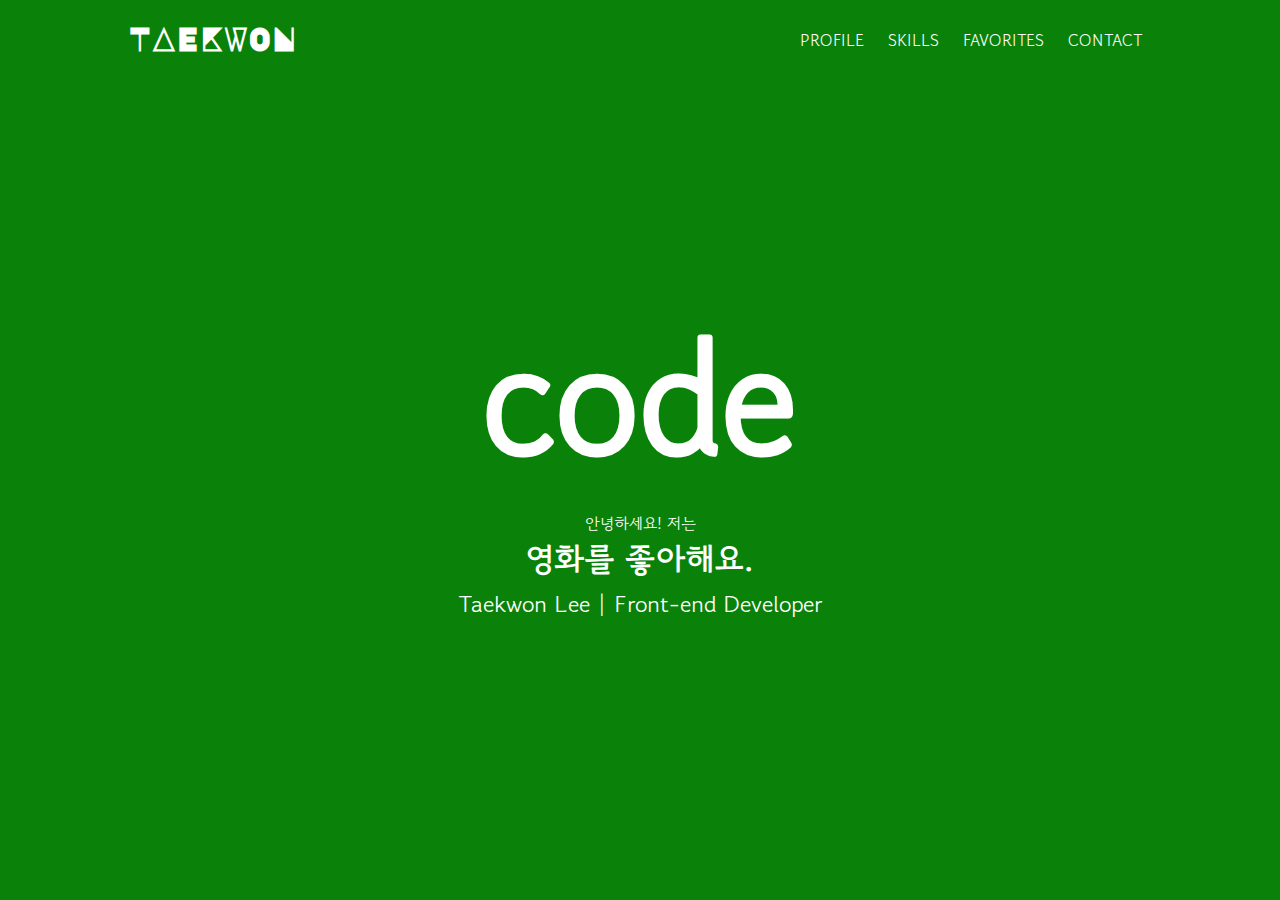
<file: index.html>
<!DOCTYPE html>
<html lang="kor">
<head>
	<meta charset="UTF-8">
	<meta http-equiv="X-UA-Compatible" content="IE=edge">
	<meta name="viewport" content="width=device-width, initial-scale=1.0">
	<title>Taekwon's Profile</title>
	<link rel="stylesheet" href="https://fonts.sandbox.google.com/css2?family=Material+Symbols+Outlined:opsz,wght,FILL,GRAD@48,400,0,0" />
	<link rel="preconnect" href="https://fonts.googleapis.com">
<link rel="preconnect" href="https://fonts.gstatic.com" crossorigin>
<link href="https://fonts.googleapis.com/css2?family=Gowun+Dodum&family=Major+Mono+Display&display=swap" rel="stylesheet">
	<link href="style.css" rel="stylesheet">
</head>
<body>
	<div class="container">
		<div class="header">
			<h1><a href="#">TAEKWON</a></h1>
			<div class="nav">
				<ul>
					<li><a href="#">PROFILE</a></li>
					<li><a href="#">SKILLS</a></li>
					<li><a href="#">FAVORITES</a></li>
					<li><a href="#">CONTACT</a></li>
				</ul>
			</div>
		</div>
	</div>
	<div class="wrap">
		<h1>
			<span class="material-symbols-outlined">
				code
				</span>
		</h1>
			안녕하세요! 저는<br>
		<p id="dynamic" class="lg-text">

		</p>
		<p class="sm-text">Taekwon Lee | Front-end Developer</p>
	</div>
<!-- <img src="/icons/do-it.png" alt="do-it" width="200" style="margin:30px;"> -->
	<!-- <img src="/icons/green-tea.png">
	<img src="/icons/gyeongbokgung-palace.png"> -->

	<script src="main.js"></script>
</body>
</html>
</file>
<file: style.css>
*{
	margin:0;
	padding:0;
	box-sizing: border-box;
}

.container{
	width: 100%;
	height: 100vh;
	background: linear-gradient(rgba(0, 0, 0, 0.8), rgba(0, 0, 0, 0.8), url());
}

.container .header{
	width: 80%;
	height: 80px;
	margin:0 auto;
	display: flex;
	justify-content: space-between;
	align-items: center;
}

.container .header h1 a{
	text-decoration: none;
	color: white;
	font-family: 'Major Mono Display', monospace;
}

.container .nav ul li{
	display: inline-block;
	margin: 0 10px;
	font-family: 'Gowun Dodum', sans-serif;
}

.container .nav ul li a{
	text-decoration: none;
	color: white
}

.container .nav ul li a:hover{
	color: #1fdfdf
}

body{
	background-color: rgb(10, 130, 10);
}

.wrap{
	position: absolute;
	top: 50%;
	left: 50%;
	transform: translate(-50%, -50%);
	color: white;
	text-align: center;
	font-family: 'Gowun Dodum', sans-serif;
}

.material-symbols-outlined{
	font-size: 10rem;
}

.lg-text{
	font-size: 2rem;
	font-weight: bold;
	margin-bottom: 5px;
}

.sm-text{
	font-size: 1.5rem;
}

/* blinking cursor effect*/

#dynamic{
	position: relative;
	display: inline-block;
}

#dynamic::after{
	content: "";
	display: block;
	position: absolute;
	top:0;
	right:0;
	width:4px;
	height: 100%;
	background-color: white;
}

#dynamic.active::after{
	display: none;
}
</file>
